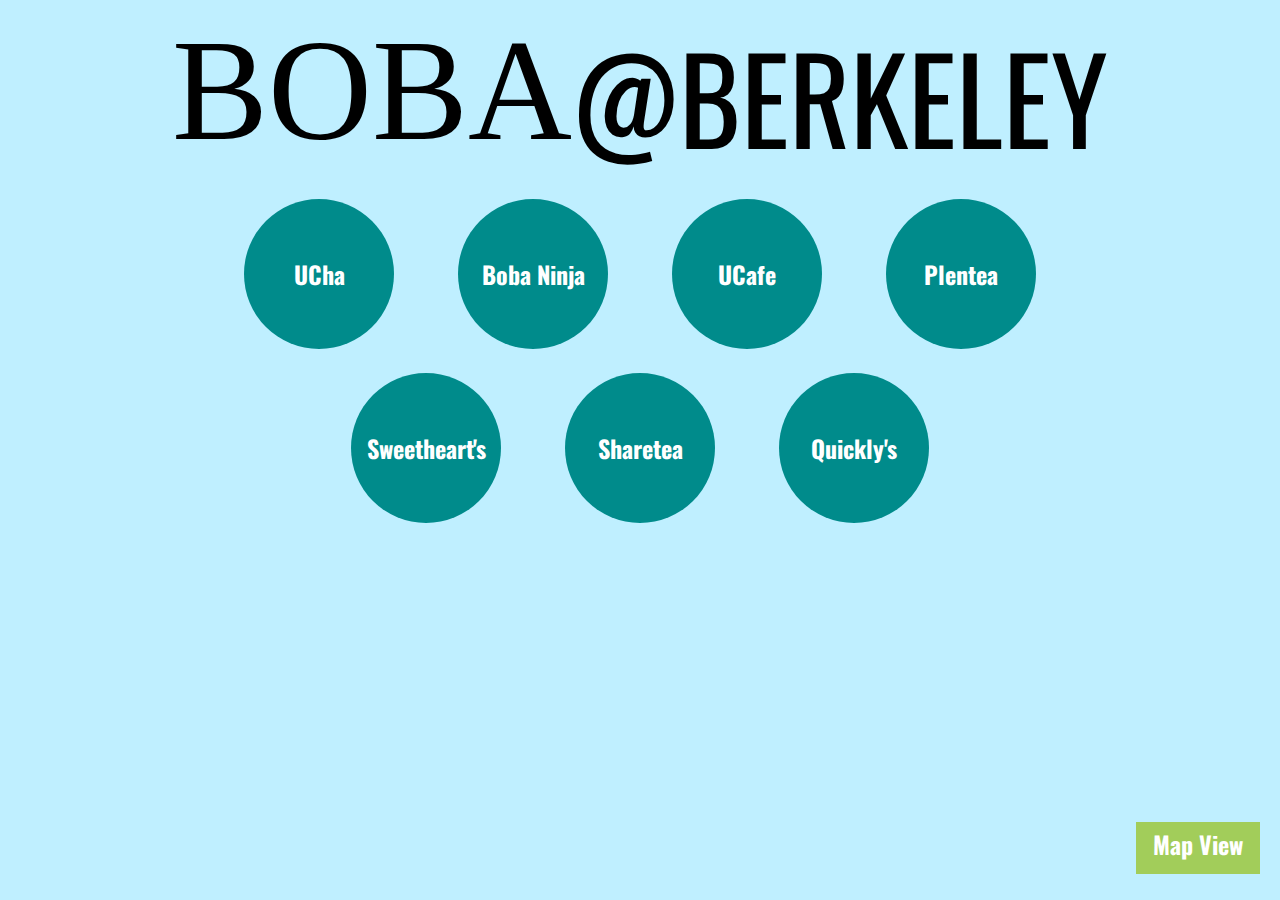
<file: gh-pages/index.html>
<html>
<head>
<title>Boba @ Berkeley</title>
<link rel="stylesheet" type="text/css" href="assets/css/style.css" />
<link href="https://fonts.googleapis.com/css?family=Chewy|Oswald:200|Roboto+Condensed" rel="stylesheet" />
<script src="https://code.jquery.com/jquery-1.11.3.min.js"></script>
<script src="assets/script.js"></script>
</head>
<body>

<div id="title">
  <div id = "t1" class = "title">BOBA</div>
  <div id = "t2" class = "title">@BERKELEY</div>
</div>
<div class="clearfix"></div>

<div id="row1">
  <div class="row1">UCha</div>
  <div class="row1">Boba Ninja</div>
  <div class="row1">UCafe</div>
  <div class="row1">Plentea</div>
</div>

<div class="clearfix"></div>

<div id="row2">
  <div class="row2"><a class="link_class" href="sweethearts.html">Sweetheart's</a></div>
  <div class="row2">Sharetea</div>
  <div class="row2">Quickly's</div>
</div>

<div id="map"><a class="link_class" href="map.html">Map View</a></div>

<div class="clearfix"></div>


</body>
</html>
</file>
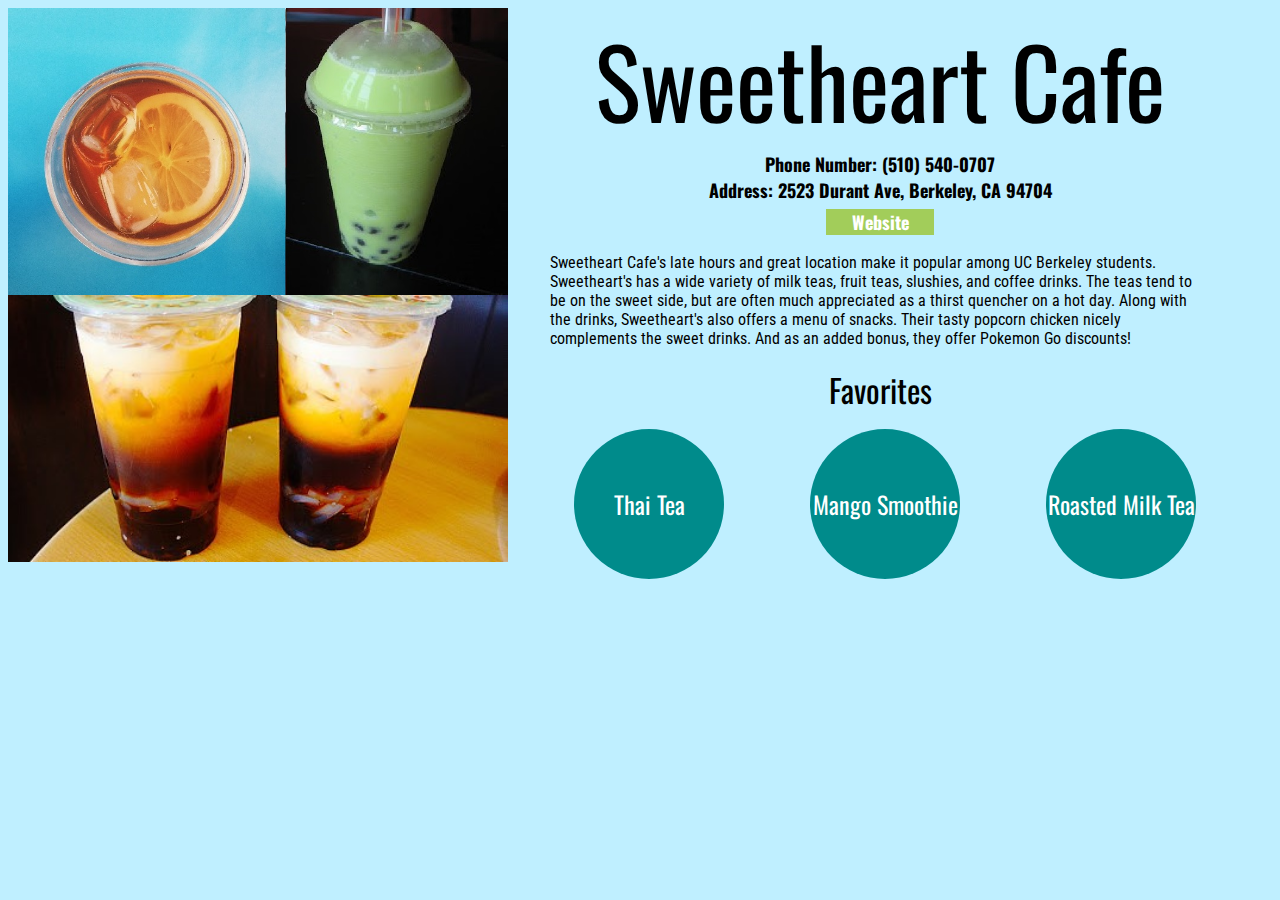
<file: gh-pages/sweethearts.html>
<html>
<head>
<title>Boba @ Berkeley</title>
<link rel="stylesheet" type="text/css" href="assets/css/style.css" />
<link href="https://fonts.googleapis.com/css?family=Chewy|Oswald:200|Roboto+Condensed" rel="stylesheet" />
<script src="https://code.jquery.com/jquery-1.11.3.min.js"></script>
<script src="assets/script.js"></script>
</head>
<body>
  <div id="images">
    <div><img src="assets/img/sweethearts1.jpg" width="500px"></div>
    <div><img src="assets/img/sweethearts3.jpg" width="500px"></div>
  </div>


  <div id="description">
    <div id="shop_name">Sweetheart Cafe</div>
    <div id="shop_info">
      <div>Phone Number: (510) 540-0707 </div>
      <div>Address: 2523 Durant Ave, Berkeley, CA 94704 </div>
      <div id="link_button"><a class="link_class" href="https://www.yelp.com/biz/sweetheart-cafe-berkeley">Website</a></div>
    </div>

    <div id="review">
      Sweetheart Cafe's late hours and great location make it popular among UC Berkeley students. Sweetheart's has a wide variety
      of milk teas, fruit teas, slushies, and coffee drinks. The teas tend to be on the sweet side, but are often much appreciated
      as a thirst quencher on a hot day. Along with the drinks, Sweetheart's also offers a menu of snacks. Their tasty popcorn chicken
      nicely complements the sweet drinks. And as an added bonus, they offer Pokemon Go discounts!
    </div>


    <div id="fav_title">Favorites</div>
    <div class="favorite1">Thai Tea</div>
    <div class="fav_image1"><img src="assets/img/thai_tea.jpg" width="150px"></div>
    <div class="favorite2">Mango Smoothie</div>
    <div class="fav_image2"><img src="assets/img/mangoslushie.jpg" width="150px"></div>
    <div class="favorite3">Roasted Milk Tea</div>
    <div class="fav_image3"><img src="assets/img/roastedmilktea.jpg" width="150px"></div>

  </div>

</body>
</html>
</file>
<file: gh-pages/assets/css/style.css>
body{
  position: relative;
  background: #bfefff;
}

/*Home Page*/

#title{
  display: table;
  margin: auto;
}

.title{
  text-align: center;
  float: left;
}

#t1{
  font-family: 'Chewy', cursive;
  font-size: 144px;
  color:black;
}

#t2{
  font-family: 'Oswald', sans-serif;
  font-size: 118px;
  color:black;
}



#row1{
  display: table;
  margin: auto;
}

#row2{
  display: table;
  margin: auto;
}

.row1{
  float: left;
  margin-left: 32px;
  margin-right: 32px;
  margin-top: 16px;
  margin-bottom: 12px;
  text-align: center;
  color: white;
  background-color: #008b8b;
  width: 150px;
  height: 150px;
  line-height: 150px;
  border-radius: 100px;
  font-family: 'Oswald', sans-serif;
  font-weight: bold;
  font-size: 24px;
}

.row2{
  float: left;
  margin-left: 32px;
  margin-right: 32px;
  margin-top: 12px;
  margin-bottom: 12px;
  text-align: center;
  color: white;
  background-color: #008b8b;
  width: 150px;
  height: 150px;
  line-height: 150px;
  border-radius: 100px;
  font-family: 'Oswald', sans-serif;
  font-weight: bold;
  font-size: 24px;
}

.clearfix{
  clear: both;
}

#map{
  float: right;
  text-align: center;
  background-color: #a2cd5a;
  color: white;
  padding: 2px;
  padding-top: 4px;
  position: absolute;
  bottom: 18px;
  right: 12px;
  width: 120px;
  height: 46px;
  font-family: 'Oswald', sans-serif;
  font-weight: bold;
  font-size: 24px;
}

.link_class{
  display: inline-block;
  width: 100%;
  height: 100%;
}


a:link {
  color: white;
  text-decoration: none;
}

a:visited {
  color: white;
  text-decoration: none;
}

a:hover {
  color: white;
  text-decoration: none;
}

a:click {
  color: white;
  text-decoration: none;
}


/*Sweetheart's*/

#images{
  float: left;
}

#description{
  position: absolute;
  float: left;
  left: 512px;
  width: 720px;
}

#shop_name{
  font-family: "Oswald", sans-serif;
  font-size: 96px;
  text-align: center;
}

#shop_info{
  font-family: "Oswald", sans-serif;
  font-size: 18px;
  text-align: center;
  font-weight: bold;
}

#link_button{
  background: #a2cd5a;
  width: 108px;
  display: table;
  margin: auto;
  margin-top: 6px;
  margin-bottom: 6px;
}

#review{
  width: 660px;
  display: table;
  margin: auto;
  margin-top: 18px;
  margin-bottom: 18px;
  font-family: "Roboto Condensed", sans-serif;
}

#fav_title{
  font-family: "Oswald", sans-serif;
  font-size: 32px;
  text-align: center;
}

.favorite1{
  float: left;
  margin-right: 32px;
  margin-top: 16px;
  margin-left: 54px;
  text-align: center;
  color: white;
  background-color: #008b8b;
  width: 150px;
  height: 150px;
  line-height: 150px;
  border-radius: 100px;
  font-family: 'Oswald', sans-serif;
  font-size: 24px;
  position: relative;
}


.favorite2{
  float: left;
  margin-right: 32px;
  margin-top: 16px;
  margin-left: 54px;
  text-align: center;
  color: white;
  background-color: #008b8b;
  width: 150px;
  height: 150px;
  line-height: 150px;
  border-radius: 100px;
  font-family: 'Oswald', sans-serif;
  font-size: 24px;
  position: relative;
}


.favorite3{
  float: left;
  margin-right: 32px;
  margin-top: 16px;
  margin-left: 54px;
  text-align: center;
  color: white;
  background-color: #008b8b;
  width: 150px;
  height: 150px;
  line-height: 150px;
  border-radius: 100px;
  font-family: 'Oswald', sans-serif;
  font-size: 24px;
  position: relative;
}

.fav_image1{
  float: left;
  width: 150px;
  line-height: 150px;
  border-radius: 100px;
  overflow: hidden;
  position: absolute;
  margin-right: 32px;
  margin-top: 16px;
  margin-left: 54px;
  display: none;
}

.fav_image2{
  float: left;
  width: 150px;
  line-height: 150px;
  border-radius: 100px;
  overflow: hidden;
  position: absolute;
  margin-right: 32px;
  margin-top: 16px;
  margin-left: 290px;
  display: none;
}

.fav_image3{
  float: left;
  width: 150px;
  line-height: 150px;
  border-radius: 100px;
  overflow: hidden;
  position: absolute;
  margin-right: 32px;
  margin-top: 16px;
  margin-left: 526px;
  display: none;
}

/*Map View*/

#search{
  width: 240px;
  height: 330px;
  padding: 24px;
  padding-top: 12px;
  font-family: 'Oswald', sans-serif;
  font-size: 18px;
  text-align: left;
  background: #a2cd5a;
  color: white;
  position: absolute;
}

#search_title{
  text-align: center;
  font-family: 'Oswald', sans-serif;
  font-size: 24px;
  margin-bottom: 18px;
  font-weight: bold;
}

.button{
  margin: 18px;
  margin-left: 0px;
  width: 80px;
  height: 24px;
  background: #008b8b;
  border: none;
  color: white;
}

#key{
  width: 120px;
  height: 200px;
  padding: 18px;
  background: #a2cd5a;
  color: white;
  font-family: 'Oswald', sans-serif;
  font-size: 18px;
  position: absolute;
  display: inline-block;
  top: 300px;
  left: 1000px;
}

.closest{
  display: none;
}

#map_border{
  display: block;
  left: 50%;
  transform: translateX(-50%);
  -webkit-transform: translateX(-50%);
  -moz-transform: translateX(-50%);
  -ms-transform: translateX(-50%);
  top: -10px;
  width: 580px;
  line-height: 580px;
  border-radius: 1000px;
  text-align: center;
  background: #008b8b;
  position: absolute;
}

.map{
  display: block;
  margin-left: auto;
  margin-right: auto;
  margin-top: 18px;
  width: 550px;
  line-height: 550px;
  border-radius: 1000px;
  overflow: hidden;
  background: none;
  position: relative;
  color: white;
  z-index: 100;
}

.marker{
  width: 12px;
  height: 12px;
  background-color: black;
  font-family: 'Oswald', sans-serif;
  font-size: 10px;
  padding: 3px;
  color: white;
}

#ucha {
    position: absolute;
    top: 365px;
    left: 120px;
}

#bobaninja {
    position: absolute;
    top: 360px;
    left: 300px;
}

#ucafe {
    position: absolute;
    top: 375px;
    left: 335px;
}

#plentea {
    position: absolute;
    top: 385px;
    left: 270px;
}

#sweetheart {
    position: absolute;
    top: 360px;
    left: 320px;
}

#sharetea {
    position: absolute;
    top: 360px;
    left: 255px;
}

#quicklys {
    position: absolute;
    top: 155px;
    left: 270px;
}
</file>
